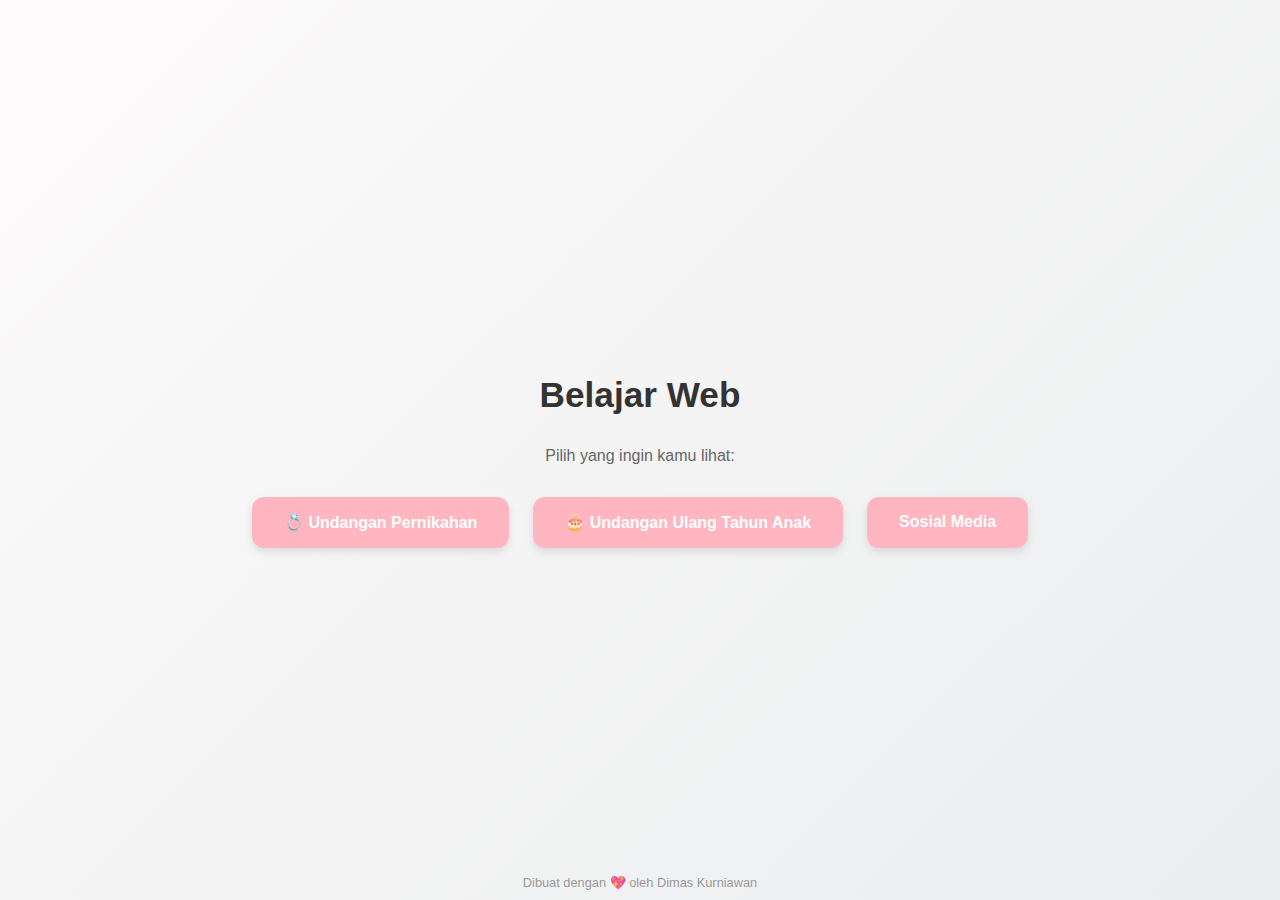
<file: index.html>
<!DOCTYPE html>
<html lang="id">
<head>
  <meta charset="UTF-8">
  <meta name="viewport" content="width=device-width, initial-scale=1.0">
  <title>Website Dimas</title>
  <style>
    body {
      margin: 0;
      font-family: "Poppins", sans-serif;
      background: linear-gradient(135deg, #fdfbfb 0%, #ebedee 100%);
      display: flex;
      flex-direction: column;
      justify-content: center;
      align-items: center;
      height: 100vh;
      text-align: center;
      color: #333;
    }

    h1 {
      font-size: 2.2rem;
      margin-bottom: 1rem;
    }

    p {
      font-size: 1rem;
      margin-bottom: 2rem;
      color: #666;
    }

    .container {
      display: flex;
      gap: 1.5rem;
      flex-wrap: wrap;
      justify-content: center;
    }

    a {
      display: inline-block;
      text-decoration: none;
      background: #ffb6c1;
      color: white;
      font-weight: 600;
      padding: 1rem 2rem;
      border-radius: 12px;
      transition: 0.3s;
      box-shadow: 0 4px 8px rgba(0,0,0,0.1);
    }

    a:hover {
      background: #ff85a1;
      transform: translateY(-3px);
    }

    footer {
      position: absolute;
      bottom: 10px;
      font-size: 0.8rem;
      color: #999;
    }
  </style>
</head>
<body>

  <h1>Belajar Web</h1>
  <p>Pilih yang ingin kamu lihat:</p>

  <div class="container">
    <a href="Pernikahan/index.html">💍 Undangan Pernikahan</a>
    <a href="Ulang-Tahun-Anak/index.html">🎂 Undangan Ulang Tahun Anak</a>
    <a href="Belajar dasar/index.html"> Sosial Media</a>

  </div>

  <footer>
    Dibuat dengan 💖 oleh Dimas Kurniawan
  </footer>

</body>
</html>
</file>
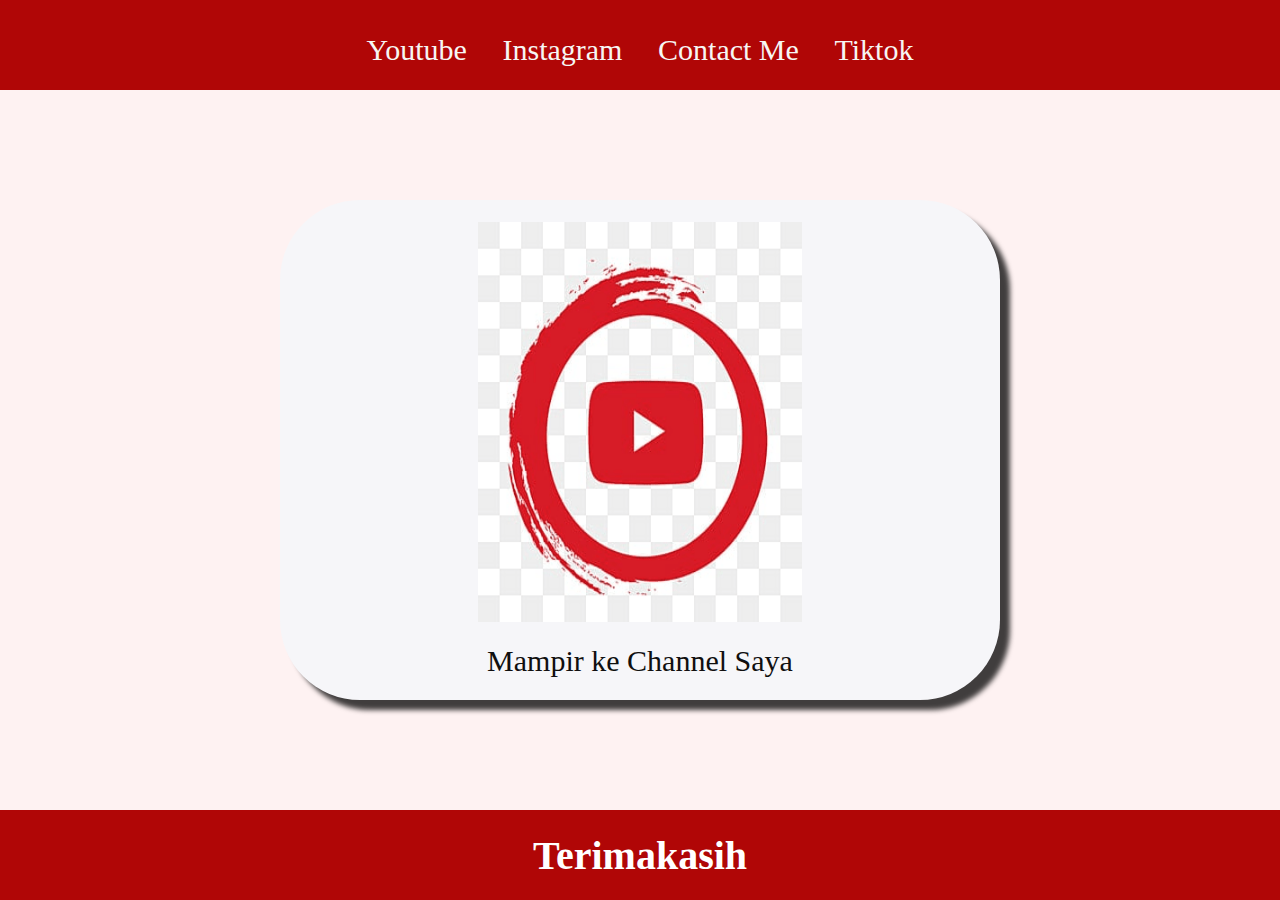
<file: Belajar dasar/index.html>
<html>
    <head>
        <title>Dimas Kurniawan</title>
        <link rel="stylesheet" href="style.css" />
    </head>
        <body>
            <div class="container">   
        <!-- Navigation Bar -->
        <div class="container-navbar">
            <ul class="ul-navbar">
                <li class="li-navbar">
                    <a href="#" class="a-navbar">Youtube</a>
                </li>
                <li class="li-navbar">
                    <a href="instagram.html" class="a-navbar">Instagram</a>
                </li>
                <li class="li-navbar">
                    <a href="contact.html" class="a-navbar">Contact Me</a>
                </li>
                <li class="li-navbar">
                    <a href="tiktok.html" class="a-navbar">Tiktok</a>
                </li>
            </ul>
        </div>
        <!-- Navigation Bar Selesai-->

        <!-- Content 1 -->
        <div class="Container-content">
            <a href="https://youtube.com/@dimaskurniawan3931" class="a-content">
                <img src="Youtube.png" class="img-content" />
                <p>Mampir ke Channel Saya</p>
            </a>
        </div>
        <!-- Content Selesai -->

        <!-- FOOTER -->
        <div class="container-footer">
            <h1 class="h1-footer">Terimakasih</h1>
        </div>
        <!-- FOOTER SELESAI -->
        </div>
    </body>
</html>
</file>
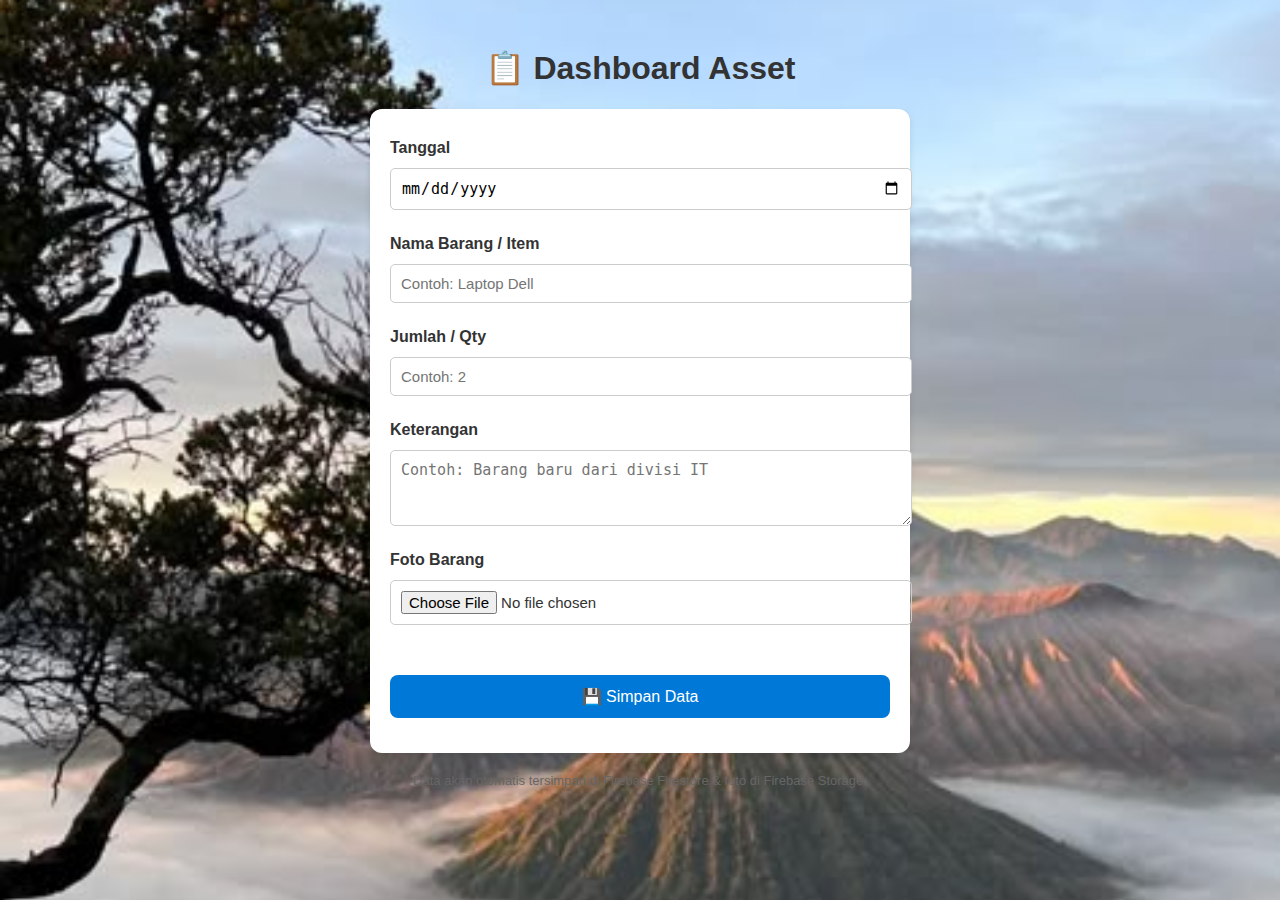
<file: dashboard-asset/index.html>
<!DOCTYPE html>
<html lang="id">
<head>
  <meta charset="UTF-8">
  <meta name="viewport" content="width=device-width, initial-scale=1.0">
  <title>Dashboard Asset</title>
  <style>
    body {
      font-family: "Segoe UI", sans-serif;
      background: #f4f6f8;
      color: #333;
      padding: 20px;
    }
    h1 {
      text-align: center;
      color: #0066cc;
    }
    form {
      max-width: 500px;
      margin: 20px auto;
      background: white;
      padding: 20px;
      border-radius: 12px;
      box-shadow: 0 3px 6px rgba(0, 0, 0, 0.1);
    }
    label {
      font-weight: bold;
      display: block;
      margin-bottom: 6px;
    }
    input, textarea, button {
      width: 100%;
      margin-bottom: 15px;
      padding: 10px;
      border-radius: 8px;
      border: 1px solid #ccc;
      font-size: 15px;
    }
    button {
      background: #0066cc;
      color: white;
      cursor: pointer;
      transition: 0.2s;
    }
    button:hover {
      background: #004999;
    }
    .preview {
      text-align: center;
      margin-bottom: 15px;
    }
    img {
      max-width: 100%;
      border-radius: 10px;
    }
    .footer {
      text-align: center;
      font-size: 13px;
      margin-top: 20px;
      color: #666;
    }
  </style>
</head>
<body>

  <h1>📋 Dashboard Asset</h1>

  <form id="formAsset">
    <label>Tanggal</label>
    <input type="date" id="tanggal" required>

    <label>Nama Barang / Item</label>
    <input type="text" id="item" placeholder="Contoh: Laptop Dell" required>

    <label>Jumlah / Qty</label>
    <input type="number" id="qty" placeholder="Contoh: 2" required>

    <label>Keterangan</label>
    <textarea id="keterangan" rows="3" placeholder="Contoh: Barang baru dari divisi IT"></textarea>

    <label>Foto Barang</label>
    <input type="file" id="foto" accept="image/*" capture="camera">

    <div class="preview" id="preview"></div>

    <button type="submit">💾 Simpan Data</button>
  </form>

  <div class="footer">
    <p>Data akan otomatis tersimpan di Firebase Firestore & foto di Firebase Storage.</p>
  </div>

  <div id="status"></div>

  <!-- Firebase SDK -->
  <script type="module">
    import { initializeApp } from "https://www.gstatic.com/firebasejs/9.22.0/firebase-app.js";
    import { getFirestore, collection, addDoc } from "https://www.gstatic.com/firebasejs/9.22.0/firebase-firestore.js";
    import { getStorage, ref, uploadBytes } from "https://www.gstatic.com/firebasejs/9.22.0/firebase-storage.js";

    // Firebase config
    const firebaseConfig = {
      apiKey: "AIzaSyBzkJ8p_EeLw_X9us0iwRVLY_eXOJ_9L6A",
      authDomain: "dashboard-asset.firebaseapp.com",
      projectId: "dashboard-asset",
      storageBucket: "dashboard-asset.firebasestorage.app",
      messagingSenderId: "97845026565",
      appId: "1:97845026565:web:b192f3d7fac6cf5ea8616c",
      measurementId: "G-0BJ577VWJT"
    };

    // Initialize Firebase
    const app = initializeApp(firebaseConfig);
    const db = getFirestore(app);
    const storage = getStorage(app);

    // Import additional functions
    const { collection, addDoc } = await import("https://www.gstatic.com/firebasejs/9.22.0/firebase-firestore.js");
    const { ref, uploadBytes } = await import("https://www.gstatic.com/firebasejs/9.22.0/firebase-storage.js");

    window.firebaseApp = app;
    window.db = db;
    window.storage = storage;
    window.collection = collection;
    window.addDoc = addDoc;
    window.ref = ref;
    window.uploadBytes = uploadBytes;
  </script>

  <script src="js"></script>
  <link rel="stylesheet" href="style.css">
</body>
</html>
</file>
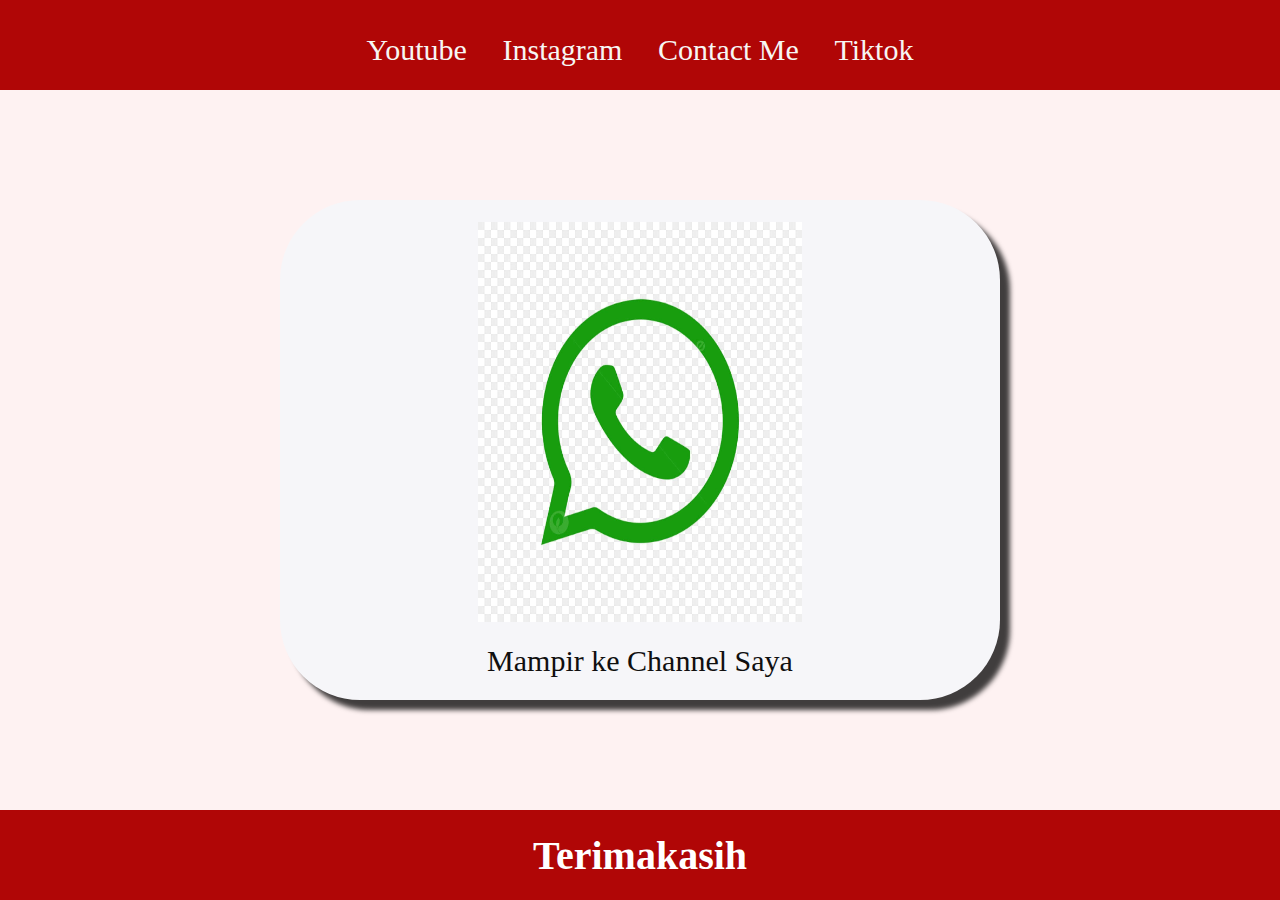
<file: Belajar dasar/contact.html>
<html>
    <head>
        <title>Dimas Kurniawan</title>
        <link rel="stylesheet" href="style.css" />
    </head>
        <body>
            <div class="container">   
        <!-- Navigation Bar -->
        <div class="container-navbar">
            <ul class="ul-navbar">
                <li class="li-navbar">
                    <a href="#" class="a-navbar">Youtube</a>
                </li>
                <li class="li-navbar">
                    <a href="instagram.html" class="a-navbar">Instagram</a>
                </li>
                <li class="li-navbar">
                    <a href="contact.html" class="a-navbar">Contact Me</a>
                </li>
                <li class="li-navbar">
                    <a href="tiktok.html" class="a-navbar">Tiktok</a>
                </li>
            </ul>
        </div>
        <!-- Navigation Bar Selesai-->

        <!-- Content 1 -->
        <div class="Container-content">
            <a href="https://wa.me/6287735314640" class="a-content">
                <img src="whatsaap.jpg" class="img-content" />
                <p>Mampir ke Channel Saya</p>
            </a>
        </div>
        <!-- Content Selesai -->

        <!-- FOOTER -->
        <div class="container-footer">
            <h1 class="h1-footer">Terimakasih</h1>
        </div>
        <!-- FOOTER SELESAI -->
        </div>
    </body>
</html>
</file>
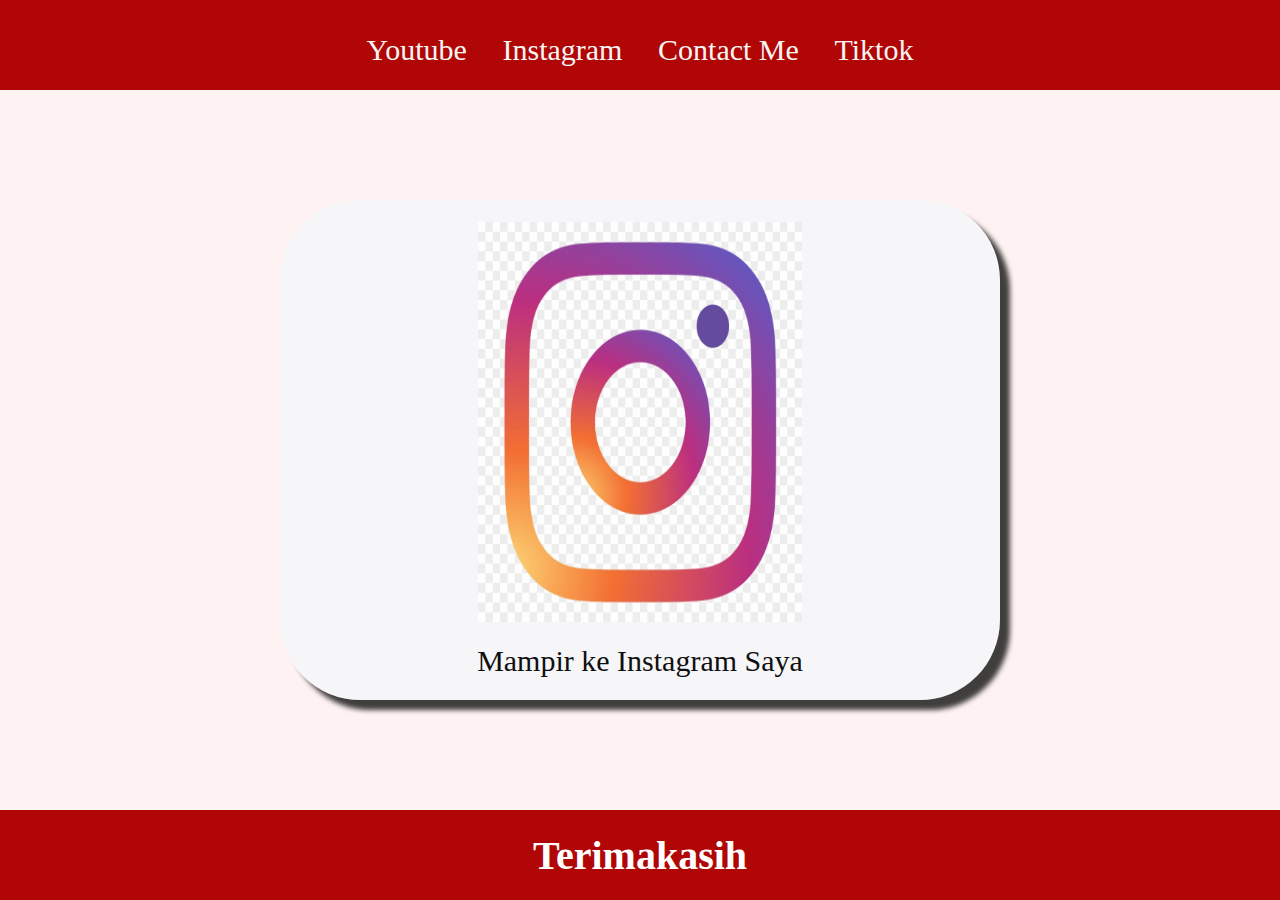
<file: Belajar dasar/instagram.html>
<html>
    <head>
        <title>Dimas Kurniawan</title>
        <link rel="stylesheet" href="style.css" />
    </head>
        <body>
            <div class="container">   
        <!-- Navigation Bar -->
        <div class="container-navbar">
            <ul class="ul-navbar">
                <li class="li-navbar">
                    <a href="index.html" class="a-navbar">Youtube</a>
                </li>
                <li class="li-navbar">
                    <a href="instagram.html" class="a-navbar">Instagram</a>
                </li>
                <li class="li-navbar">
                    <a href="contact.html" class="a-navbar">Contact Me</a>
                </li>
                <li class="li-navbar">
                    <a href="tiktok.html" class="a-navbar">Tiktok</a>
                </li>
            </ul>
        </div>
        <!-- Navigation Bar Selesai-->

        <!-- Content 1 -->
        <div class="Container-content">
            <a href="https://www.instagram.com/dimask99" class="a-content">
                <img src="Instagram1.jpg" class="img-content" />
                <p>Mampir ke Instagram Saya</p>
            </a>
        </div>
        <!-- Content Selesai -->

        <!-- FOOTER -->
        <div class="container-footer">
            <h1 class="h1-footer">Terimakasih</h1>
        </div>
        <!-- FOOTER SELESAI -->
        </div>
    </body>
</html>
</file>
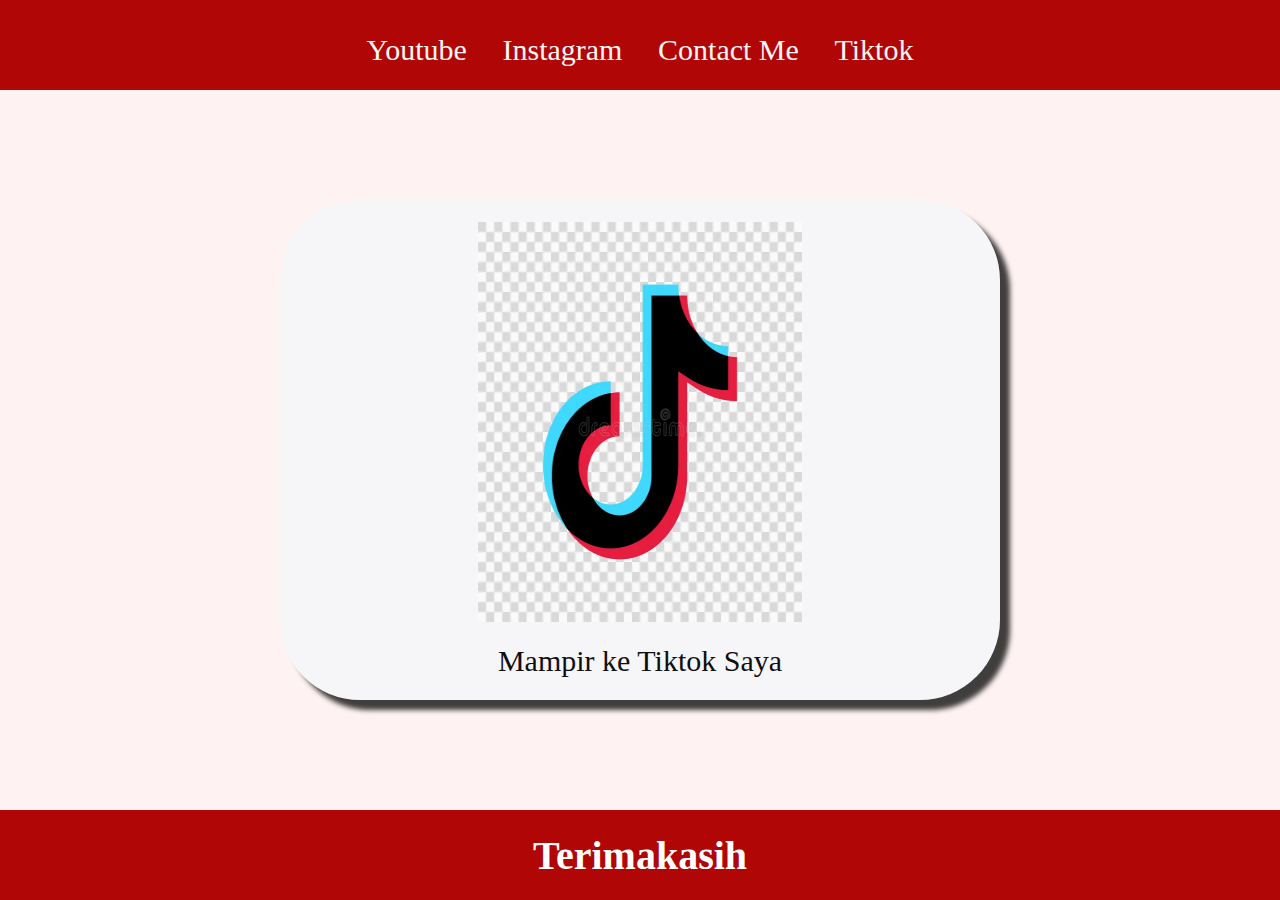
<file: Belajar dasar/tiktok.html>
<html>
    <head>
        <title>Dimas Kurniawan</title>
        <link rel="stylesheet" href="style.css" />
    </head>
        <body>
            <div class="container">   
        <!-- Navigation Bar -->
        <div class="container-navbar">
            <ul class="ul-navbar">
                <li class="li-navbar">
                    <a href="index.html" class="a-navbar">Youtube</a>
                </li>
                <li class="li-navbar">
                    <a href="instagram.html" class="a-navbar">Instagram</a>
                </li>
                <li class="li-navbar">
                    <a href="contact.html" class="a-navbar">Contact Me</a>
                </li>
                <li class="li-navbar">
                    <a href="tiktok.html" class="a-navbar">Tiktok</a>
                </li>
            </ul>
        </div>
        <!-- Navigation Bar Selesai-->

        <!-- Content 1 -->
        <div class="Container-content">
            <a href="https://www.tiktok.com/@dimaskurniawan9974" class="a-content">
                <img src="tiktok.jpg" class="img-content" />
                <p>Mampir ke Tiktok Saya</p>
            </a>
        </div>
        <!-- Content Selesai -->

        <!-- FOOTER -->
        <div class="container-footer">
            <h1 class="h1-footer">Terimakasih</h1>
        </div>
        <!-- FOOTER SELESAI -->
        </div>
    </body>
</html>
</file>
<file: Belajar dasar/style.css>
*,
html {
    margin: 0;
    padding: 0;
}

.container {}

.container-navbar {
    background-color: rgb(176, 6, 6);
    width: 100%;
    height: 10vh;
}

.ul-navbar {
    display: flex;
    height: 100px;
    justify-content: center;
    align-items: center;
}

.li-navbar {
list-style-type: none;
padding: 1%;
margin: 5px;
color: goldenrod;
font-size: 30px;
}

.li-navbar:hover {
    background-color: rgb(20, 7, 1);
    transition: .5s ease-in-out;
    transition-delay: .3s;
    border-radius:  8px;
}

.a-navbar {
    color: rgb(247, 246, 244);
    text-decoration: none;
}

.container-content {
    background-color: rgb(254, 242, 242);
    display: flex;
    height: 100%;
    justify-content: center;
    align-items: center;
    height: 80vh;
}

.a-content {
    background-color: rgb(246, 246, 249);
    color: rgb(16, 15, 15);
    text-decoration: none;
    font-size: 30px;
    width: 720px;
    height: 500px;
    display: flex;
    flex-direction: column;
    justify-content: space-evenly;
    align-items: center;
    border-radius: 80px;
    box-shadow: 10px 10px 5px 0px rgba(0,0,0,0.75);
-webkit-box-shadow: 10px 10px 5px 0px rgba(0,0,0,0.75);
-moz-box-shadow: 10px 10px 5px 0px rgba(0,0,0,0.75);
}

.img-content {
    width: 45%;
    height: 80%;
}

.container-footer {
height: 10vh;
background-color: rgb(176, 6, 6);
display: flex;
justify-content: center;
align-items: center;
}

.h1-footer {
font-size: 40px;
color: white;
}
</file>
<file: dashboard-asset/style.css>
body {
  background-image: url('Alam.jpg');
  background-size: cover;
  background-position: center;
  background-repeat: no-repeat;
}

.container {
  max-width: 500px;
  background: rgba(255, 255, 255, 0.9); /* transparan putih 90% */
  margin: 40px auto;
  padding: 20px;
  border-radius: 10px;
  box-shadow: 0 0 15px rgba(0,0,0,0.2);
}


h1 {
  text-align: center;
  color: #333;
}

form {
  display: flex;
  flex-direction: column;
}

label {
  margin-top: 10px;
  font-weight: bold;
}

input, textarea {
  padding: 10px;
  margin-top: 5px;
  border-radius: 5px;
  border: 1px solid #ccc;
}

button {
  margin-top: 20px;
  padding: 12px;
  border: none;
  border-radius: 8px;
  background-color: #0078d7;
  color: #fff;
  font-size: 16px;
  cursor: pointer;
}

button:hover {
  background-color: #005fa3;
}

#status {
  margin-top: 15px;
  text-align: center;
  font-weight: bold;
}
</file>
